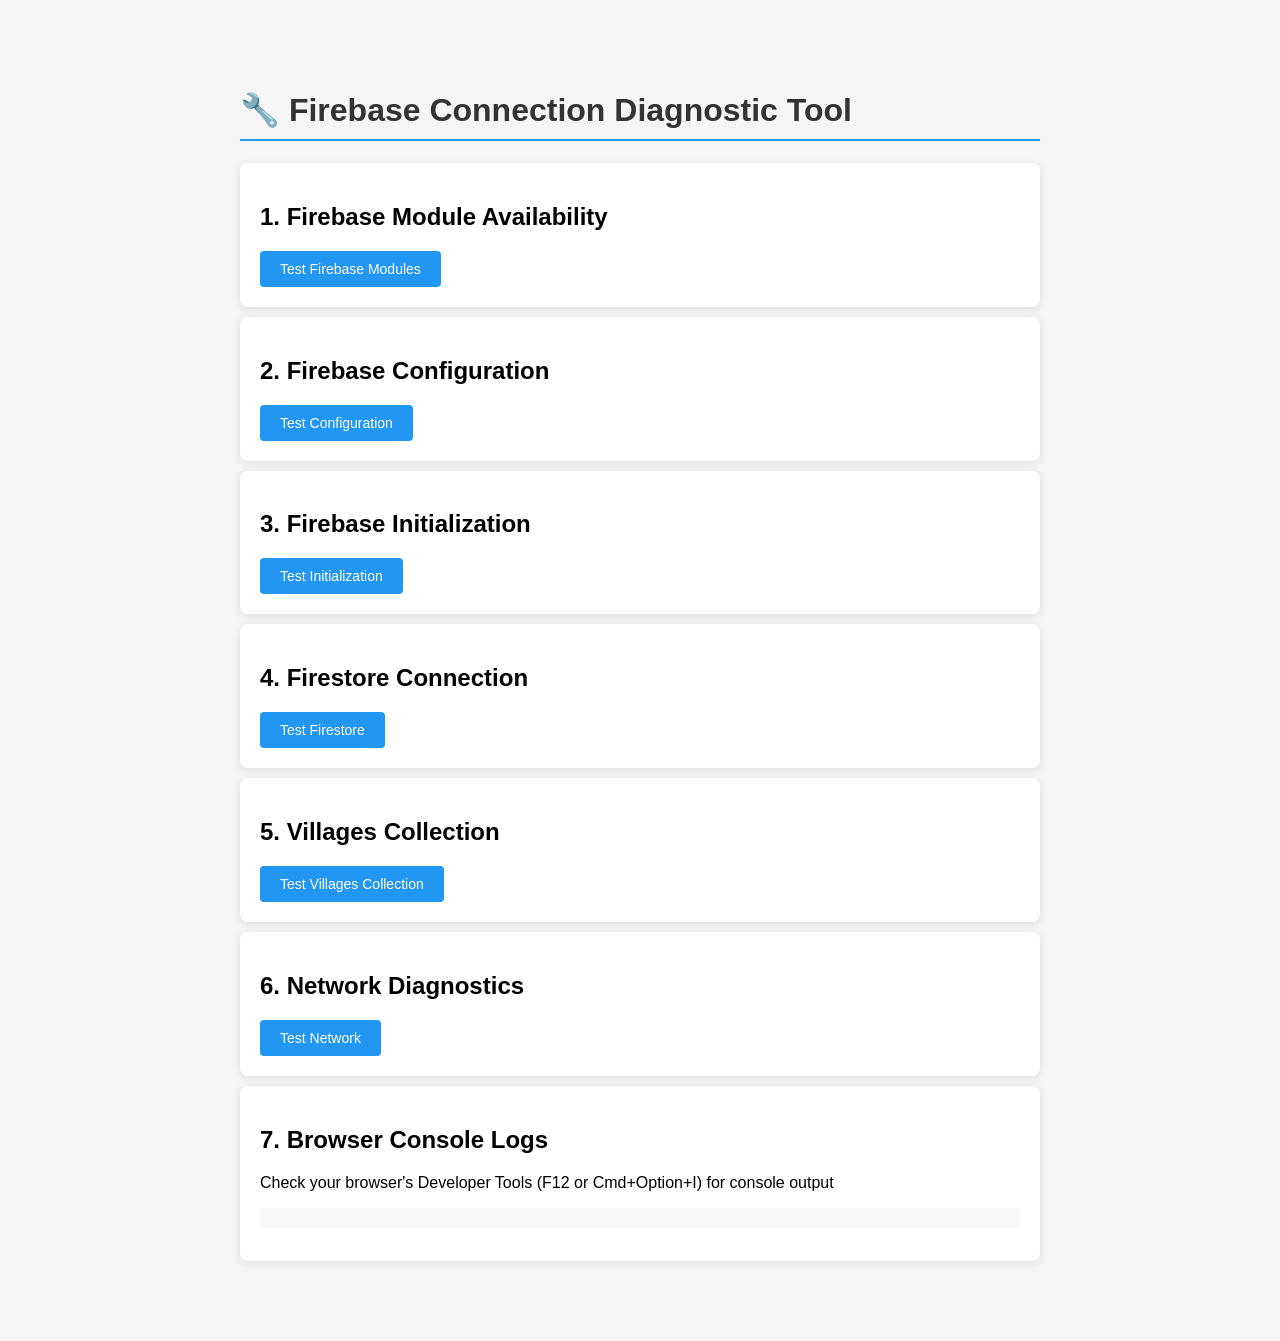
<file: frontend/templates/firebase-test.html>
<!DOCTYPE html>
<html lang="en">
<head>
    <meta charset="UTF-8">
    <meta name="viewport" content="width=device-width, initial-scale=1.0">
    <title>Firebase Connection Test</title>
    <style>
        body {
            font-family: Arial, sans-serif;
            max-width: 800px;
            margin: 50px auto;
            padding: 20px;
            background-color: #f5f5f5;
        }
        .test-box {
            background: white;
            padding: 20px;
            margin: 10px 0;
            border-radius: 8px;
            box-shadow: 0 2px 8px rgba(0,0,0,0.1);
        }
        .status {
            font-weight: bold;
            padding: 10px;
            border-radius: 4px;
            margin-top: 10px;
        }
        .success {
            background-color: #4CAF50;
            color: white;
        }
        .error {
            background-color: #f44336;
            color: white;
        }
        .info {
            background-color: #2196F3;
            color: white;
        }
        pre {
            background-color: #f9f9f9;
            padding: 10px;
            border-radius: 4px;
            overflow-x: auto;
        }
        h1 {
            color: #333;
            border-bottom: 2px solid #2196F3;
            padding-bottom: 10px;
        }
        button {
            background-color: #2196F3;
            color: white;
            border: none;
            padding: 10px 20px;
            border-radius: 4px;
            cursor: pointer;
            font-size: 14px;
            margin-right: 10px;
        }
        button:hover {
            background-color: #0b7dda;
        }
    </style>
</head>
<body>
    <h1>🔧 Firebase Connection Diagnostic Tool</h1>
    
    <div class="test-box">
        <h2>1. Firebase Module Availability</h2>
        <button onclick="testFirebaseModules()">Test Firebase Modules</button>
        <div id="firebase-modules-result"></div>
    </div>

    <div class="test-box">
        <h2>2. Firebase Configuration</h2>
        <button onclick="testFirebaseConfig()">Test Configuration</button>
        <div id="firebase-config-result"></div>
    </div>

    <div class="test-box">
        <h2>3. Firebase Initialization</h2>
        <button onclick="testFirebaseInit()">Test Initialization</button>
        <div id="firebase-init-result"></div>
    </div>

    <div class="test-box">
        <h2>4. Firestore Connection</h2>
        <button onclick="testFirestoreConnection()">Test Firestore</button>
        <div id="firestore-result"></div>
    </div>

    <div class="test-box">
        <h2>5. Villages Collection</h2>
        <button onclick="testVillagesCollection()">Test Villages Collection</button>
        <div id="villages-result"></div>
    </div>

    <div class="test-box">
        <h2>6. Network Diagnostics</h2>
        <button onclick="testNetworkDiagnostics()">Test Network</button>
        <div id="network-result"></div>
    </div>

    <div class="test-box">
        <h2>7. Browser Console Logs</h2>
        <p>Check your browser's Developer Tools (F12 or Cmd+Option+I) for console output</p>
        <pre id="console-logs"></pre>
    </div>

    <script type="module">
        // Capture console logs
        const logs = [];
        const originalLog = console.log;
        const originalError = console.error;
        const originalWarn = console.warn;

        console.log = function(...args) {
            logs.push('LOG: ' + args.join(' '));
            originalLog.apply(console, args);
        };
        console.error = function(...args) {
            logs.push('ERROR: ' + args.join(' '));
            originalError.apply(console, args);
        };
        console.warn = function(...args) {
            logs.push('WARN: ' + args.join(' '));
            originalWarn.apply(console, args);
        };

        window.testFirebaseModules = async function() {
            const result = document.getElementById('firebase-modules-result');
            try {
                const firebaseApp = await import('https://www.gstatic.com/firebasejs/10.8.0/firebase-app.js');
                const firebaseFirestore = await import('https://www.gstatic.com/firebasejs/10.8.0/firebase-firestore.js');
                const firebaseAuth = await import('https://www.gstatic.com/firebasejs/10.8.0/firebase-auth.js');
                result.innerHTML = '<div class="status success">✅ All Firebase modules loaded successfully</div>';
            } catch (e) {
                result.innerHTML = '<div class="status error">❌ Error loading Firebase modules: ' + e.message + '</div>';
            }
        };

        window.testFirebaseConfig = async function() {
            const result = document.getElementById('firebase-config-result');
            try {
                const { initializeApp } = await import('https://www.gstatic.com/firebasejs/10.8.0/firebase-app.js');
                const config = {
                    apiKey: "AIzaSyBXUnT4yyYC99b8TmDQOC0WM-O7T5Qj218",
                    authDomain: "smart-gram-95a83.firebaseapp.com",
                    projectId: "smart-gram-95a83",
                    storageBucket: "smart-gram-95a83.firebasestorage.app",
                    messagingSenderId: "68140593567",
                    appId: "1:68140593567:web:a5591580bf55ea39c98daa",
                    measurementId: "G-PSYHZ7ZD6G"
                };
                result.innerHTML = '<div class="status info">ℹ️ Configuration loaded:</div><pre>' + JSON.stringify(config, null, 2) + '</pre>';
            } catch (e) {
                result.innerHTML = '<div class="status error">❌ Error: ' + e.message + '</div>';
            }
        };

        window.testFirebaseInit = async function() {
            const result = document.getElementById('firebase-init-result');
            try {
                const { initializeApp } = await import('https://www.gstatic.com/firebasejs/10.8.0/firebase-app.js');
                const { getFirestore } = await import('https://www.gstatic.com/firebasejs/10.8.0/firebase-firestore.js');
                const { getAuth } = await import('https://www.gstatic.com/firebasejs/10.8.0/firebase-auth.js');
                
                const config = {
                    apiKey: "AIzaSyBXUnT4yyYC99b8TmDQOC0WM-O7T5Qj218",
                    authDomain: "smart-gram-95a83.firebaseapp.com",
                    projectId: "smart-gram-95a83",
                    storageBucket: "smart-gram-95a83.firebasestorage.app",
                    messagingSenderId: "68140593567",
                    appId: "1:68140593567:web:a5591580bf55ea39c98daa",
                    measurementId: "G-PSYHZ7ZD6G"
                };

                const app = initializeApp(config);
                const db = getFirestore(app);
                const auth = getAuth(app);
                
                result.innerHTML = '<div class="status success">✅ Firebase initialized successfully<br>Project: smart-gram-95a83<br>Auth: Ready<br>Firestore: Ready</div>';
            } catch (e) {
                result.innerHTML = '<div class="status error">❌ Initialization error: ' + e.message + '</div>';
            }
        };

        window.testFirestoreConnection = async function() {
            const result = document.getElementById('firestore-result');
            try {
                const { initializeApp } = await import('https://www.gstatic.com/firebasejs/10.8.0/firebase-app.js');
                const { getFirestore, connectFirestoreEmulator } = await import('https://www.gstatic.com/firebasejs/10.8.0/firebase-firestore.js');
                
                const config = {
                    apiKey: "AIzaSyBXUnT4yyYC99b8TmDQOC0WM-O7T5Qj218",
                    authDomain: "smart-gram-95a83.firebaseapp.com",
                    projectId: "smart-gram-95a83",
                    storageBucket: "smart-gram-95a83.firebasestorage.app",
                    messagingSenderId: "68140593567",
                    appId: "1:68140593567:web:a5591580bf55ea39c98daa",
                    measurementId: "G-PSYHZ7ZD6G"
                };

                const app = initializeApp(config);
                const db = getFirestore(app);
                
                result.innerHTML = '<div class="status success">✅ Firestore connection established</div>';
            } catch (e) {
                result.innerHTML = '<div class="status error">❌ Connection error: ' + e.message + '</div>';
            }
        };

        window.testVillagesCollection = async function() {
            const result = document.getElementById('villages-result');
            try {
                const { initializeApp } = await import('https://www.gstatic.com/firebasejs/10.8.0/firebase-app.js');
                const { getFirestore, collection, getDocs } = await import('https://www.gstatic.com/firebasejs/10.8.0/firebase-firestore.js');
                
                const config = {
                    apiKey: "AIzaSyBXUnT4yyYC99b8TmDQOC0WM-O7T5Qj218",
                    authDomain: "smart-gram-95a83.firebaseapp.com",
                    projectId: "smart-gram-95a83",
                    storageBucket: "smart-gram-95a83.firebasestorage.app",
                    messagingSenderId: "68140593567",
                    appId: "1:68140593567:web:a5591580bf55ea39c98daa",
                    measurementId: "G-PSYHZ7ZD6G"
                };

                const app = initializeApp(config);
                const db = getFirestore(app);
                
                const snap = await getDocs(collection(db, "Villages"));
                if (snap.size === 0) {
                    result.innerHTML = '<div class="status error">⚠️ No villages found in database. The "Villages" collection is empty or doesn\'t exist.</div>';
                } else {
                    let html = '<div class="status success">✅ Found ' + snap.size + ' villages:</div><ul>';
                    snap.forEach(doc => {
                        html += '<li><strong>' + (doc.data().name || doc.id) + '</strong> (ID: ' + doc.id + ')</li>';
                    });
                    html += '</ul>';
                    result.innerHTML = html;
                }
            } catch (e) {
                result.innerHTML = '<div class="status error">❌ Error querying villages: ' + e.message + '<br>Code: ' + e.code + '</div>';
            }
        };

        window.testNetworkDiagnostics = async function() {
            const result = document.getElementById('network-result');
            try {
                const firebaseTest = await fetch('https://www.gstatic.com/firebasejs/10.8.0/firebase-app.js', {method: 'HEAD'});
                const firestoreTest = await fetch('https://www.gstatic.com/firebasejs/10.8.0/firebase-firestore.js', {method: 'HEAD'});
                
                result.innerHTML = '<div class="status success">✅ Network connectivity confirmed<br>Firebase CDN: Accessible<br>Firestore CDN: Accessible</div>';
            } catch (e) {
                result.innerHTML = '<div class="status error">❌ Network error: ' + e.message + '</div>';
            }
        };

        // Update console logs display
        setInterval(() => {
            document.getElementById('console-logs').innerText = logs.slice(-20).join('\n');
        }, 500);
    </script>
</body>
</html>
</file>
